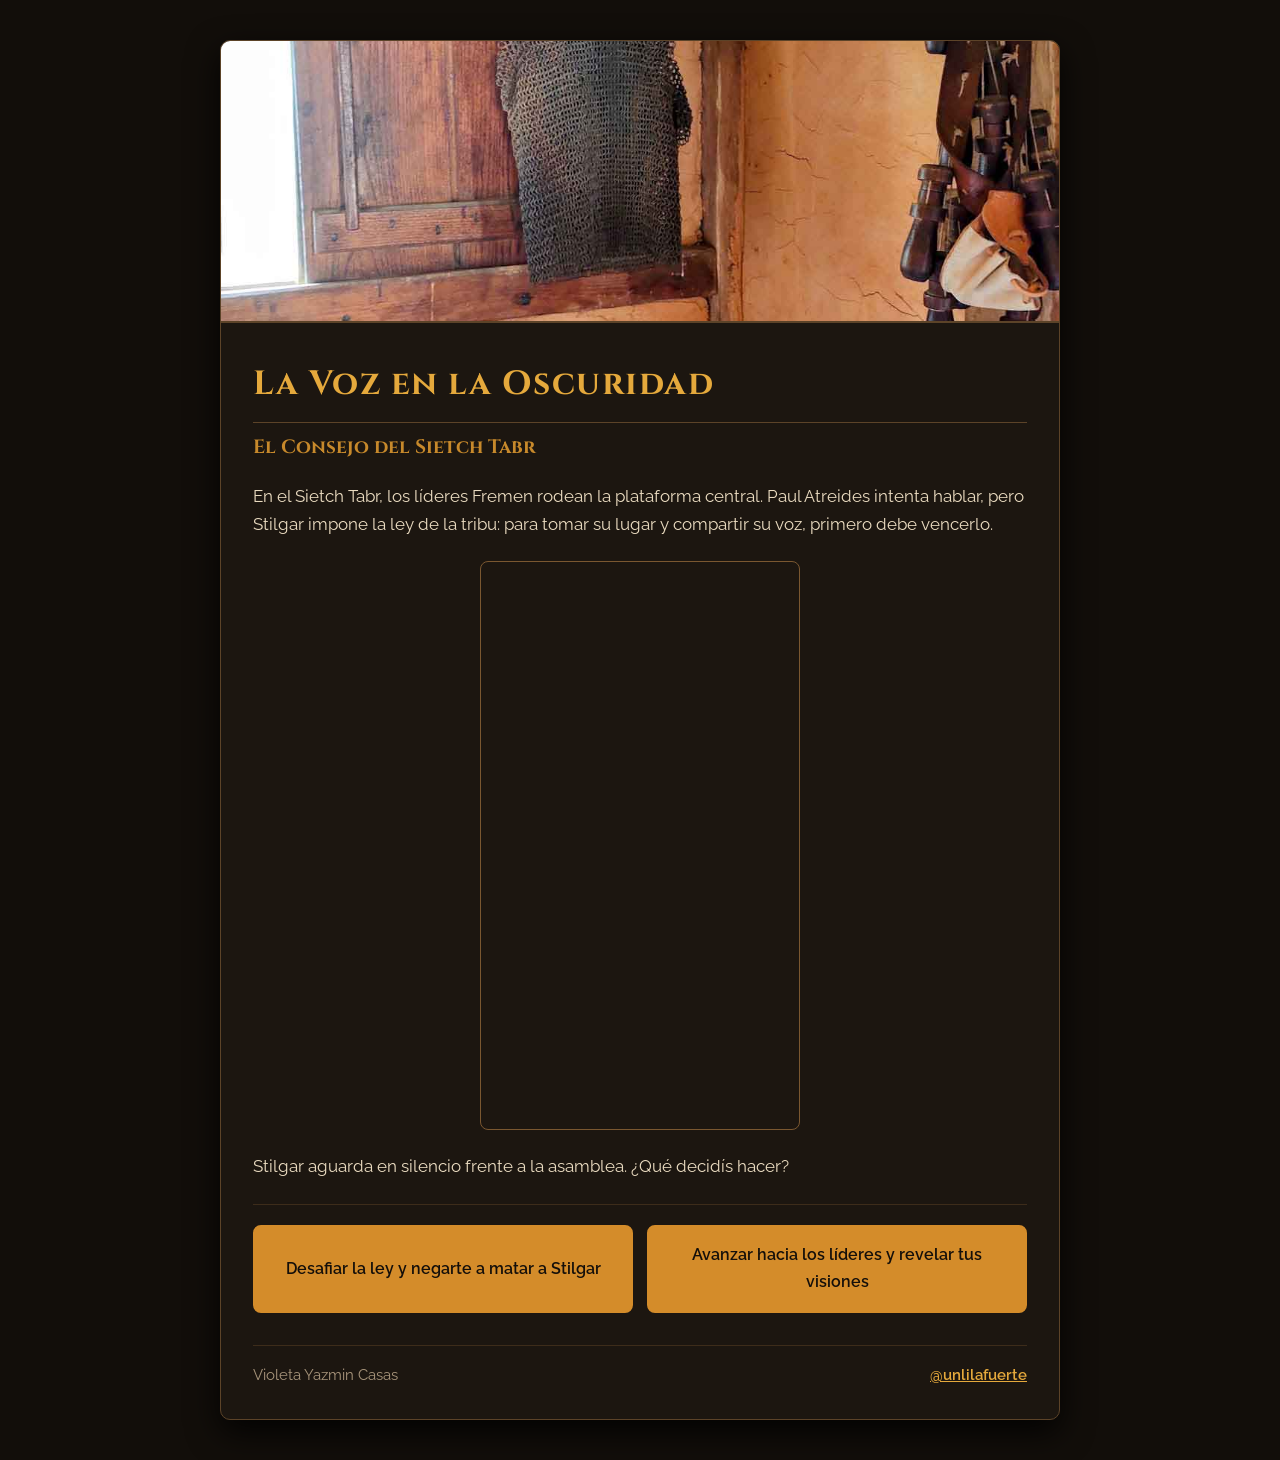
<file: index.html>
<!DOCTYPE html>
<html lang="es">
<head>
  <meta charset="UTF-8">
  <meta name="viewport" content="width=device-width, initial-scale=1.0">
  <title>La Voz en la Oscuridad</title>
  <link rel="preconnect" href="https://fonts.googleapis.com">
  <link rel="preconnect" href="https://fonts.gstatic.com" crossorigin>
  <link href="https://fonts.googleapis.com/css2?family=Cinzel:wght@600;800&family=Raleway:wght@300;400;600&display=swap" rel="stylesheet">
  <link rel="stylesheet" href="style.css">
</head>
<body>
  <div class="contenedor">
    <header class="sitio-header">
      <img src="arrakis.jpg" alt="Interior rústico con paredes de barro ocre, madera, casco y cota de malla metálica colgados junto a una ventana y herramientas a la derecha">
    </header>

    <main class="contenido-nodo">
      <h1>La Voz en la Oscuridad</h1>
      <h2>El Consejo del Sietch Tabr</h2>

      <p>En el Sietch Tabr, los líderes Fremen rodean la plataforma central. Paul Atreides intenta hablar, pero Stilgar impone la ley de la tribu: para tomar su lugar y compartir su voz, primero debe vencerlo.</p>

      <div class="video-box">
        <div class="video-responsive">
          <iframe src="https://www.youtube.com/embed/kXSQ0a_3k48?mute=1" title="Dunas y cauces ocultos bajo el desierto" frameborder="0" allow="accelerometer; autoplay; clipboard-write; encrypted-media; gyroscope; picture-in-picture" allowfullscreen></iframe>
        </div>
      </div>

      <p>Stilgar aguarda en silencio frente a la asamblea. ¿Qué decidís hacer?</p>

      <nav class="opciones">
        <a href="nodo2.html">Desafiar la ley y negarte a matar a Stilgar</a>
        <a href="nodo3.html">Avanzar hacia los líderes y revelar tus visiones</a>
      </nav>

      <footer>
        <span>Violeta Yazmin Casas</span>
        <a href="https://www.instagram.com/unlilafuerte/" target="_blank" rel="noopener">@unlilafuerte</a>
      </footer>
    </main>
  </div>
</body>
</html>
</file>
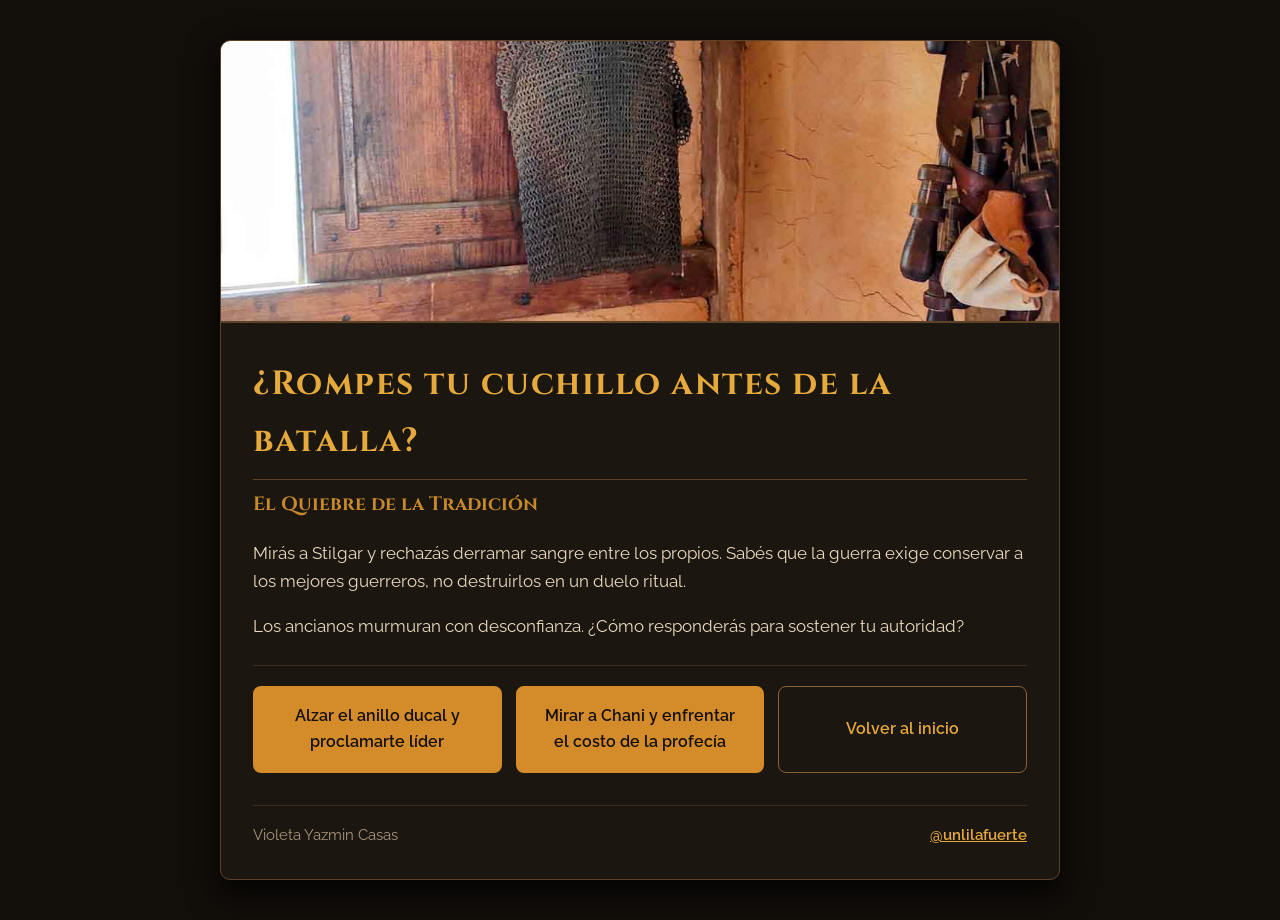
<file: nodo2.html>
<!DOCTYPE html>
<html lang="es">
<head>
  <meta charset="UTF-8">
  <meta name="viewport" content="width=device-width, initial-scale=1.0">
  <title>¿Rompes tu cuchillo antes de la batalla?</title>
  <link rel="preconnect" href="https://fonts.googleapis.com">
  <link rel="preconnect" href="https://fonts.gstatic.com" crossorigin>
  <link href="https://fonts.googleapis.com/css2?family=Cinzel:wght@600;800&family=Raleway:wght@300;400;600&display=swap" rel="stylesheet">
  <link rel="stylesheet" href="style.css">
</head>
<body>
  <div class="contenedor">
    <header class="sitio-header">
      <img src="arrakis.jpg" alt="Interior rústico con paredes de barro ocre, madera, casco y cota de malla metálica colgados junto a una ventana y herramientas a la derecha">
    </header>

    <main class="contenido-nodo">
      <h1>¿Rompes tu cuchillo antes de la batalla?</h1>
      <h2>El Quiebre de la Tradición</h2>

      <p>Mirás a Stilgar y rechazás derramar sangre entre los propios. Sabés que la guerra exige conservar a los mejores guerreros, no destruirlos en un duelo ritual.</p>

      <p>Los ancianos murmuran con desconfianza. ¿Cómo responderás para sostener tu autoridad?</p>

      <nav class="opciones">
        <a href="nodo4.html">Alzar el anillo ducal y proclamarte líder</a>
        <a href="nodo5.html">Mirar a Chani y enfrentar el costo de la profecía</a>
        <a href="index.html" class="secundario">Volver al inicio</a>
      </nav>

      <footer>
        <span>Violeta Yazmin Casas</span>
        <a href="https://www.instagram.com/unlilafuerte/" target="_blank" rel="noopener">@unlilafuerte</a>
      </footer>
    </main>
  </div>
</body>
</html>
</file>
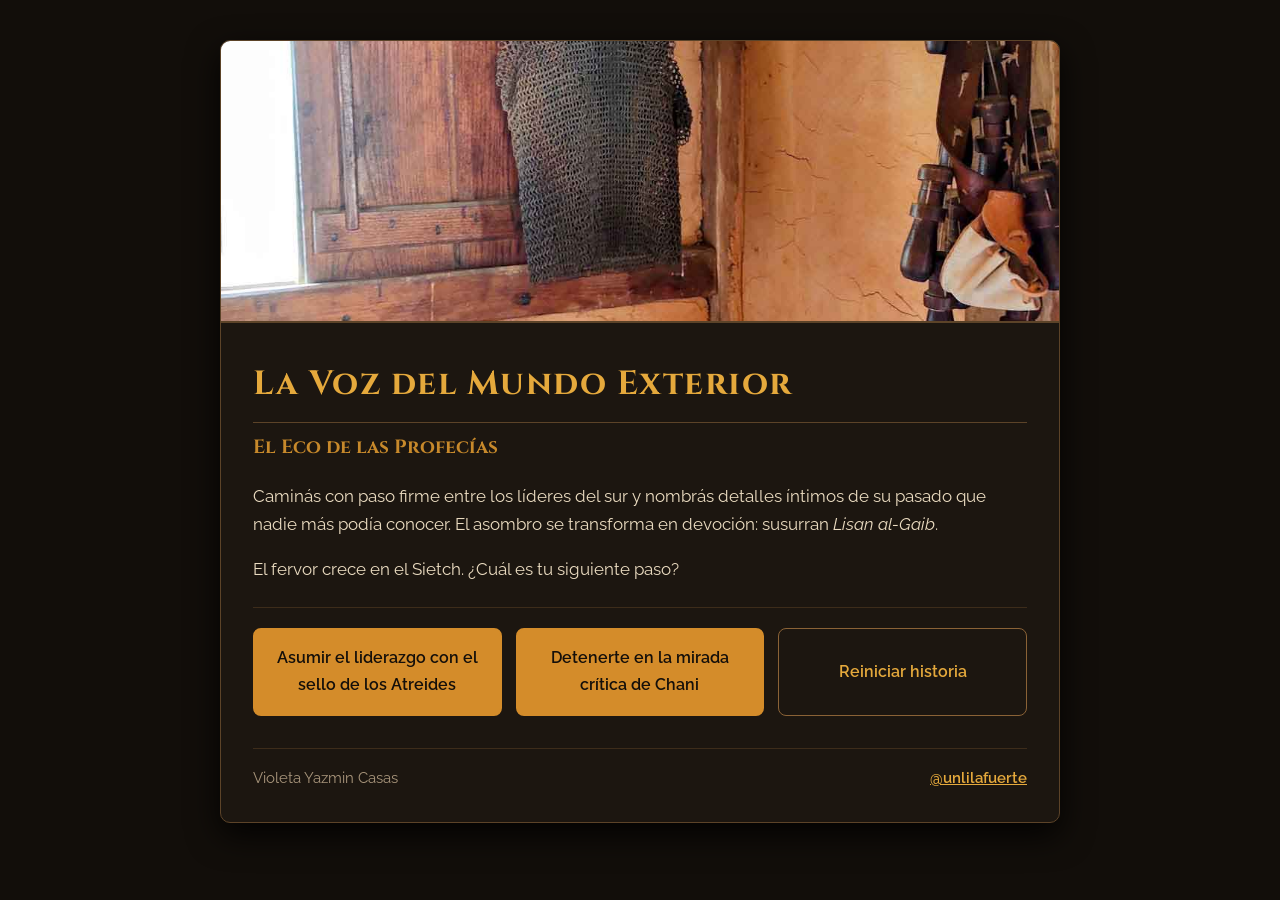
<file: nodo3.html>
<!DOCTYPE html>
<html lang="es">
<head>
  <meta charset="UTF-8">
  <meta name="viewport" content="width=device-width, initial-scale=1.0">
  <title>La Voz del Mundo Exterior</title>
  <link rel="preconnect" href="https://fonts.googleapis.com">
  <link rel="preconnect" href="https://fonts.gstatic.com" crossorigin>
  <link href="https://fonts.googleapis.com/css2?family=Cinzel:wght@600;800&family=Raleway:wght@300;400;600&display=swap" rel="stylesheet">
  <link rel="stylesheet" href="style.css">
</head>
<body>
  <div class="contenedor">
    <header class="sitio-header">
      <img src="arrakis.jpg" alt="Interior rústico con paredes de barro ocre, madera, casco y cota de malla metálica colgados junto a una ventana y herramientas a la derecha">
    </header>

    <main class="contenido-nodo">
      <h1>La Voz del Mundo Exterior</h1>
      <h2>El Eco de las Profecías</h2>

      <p>Caminás con paso firme entre los líderes del sur y nombrás detalles íntimos de su pasado que nadie más podía conocer. El asombro se transforma en devoción: susurran <em>Lisan al-Gaib</em>.</p>

      <p>El fervor crece en el Sietch. ¿Cuál es tu siguiente paso?</p>

      <nav class="opciones">
        <a href="nodo4.html">Asumir el liderazgo con el sello de los Atreides</a>
        <a href="nodo5.html">Detenerte en la mirada crítica de Chani</a>
        <a href="index.html" class="secundario">Reiniciar historia</a>
      </nav>

      <footer>
        <span>Violeta Yazmin Casas</span>
        <a href="https://www.instagram.com/unlilafuerte/" target="_blank" rel="noopener">@unlilafuerte</a>
      </footer>
    </main>
  </div>
</body>
</html>
</file>
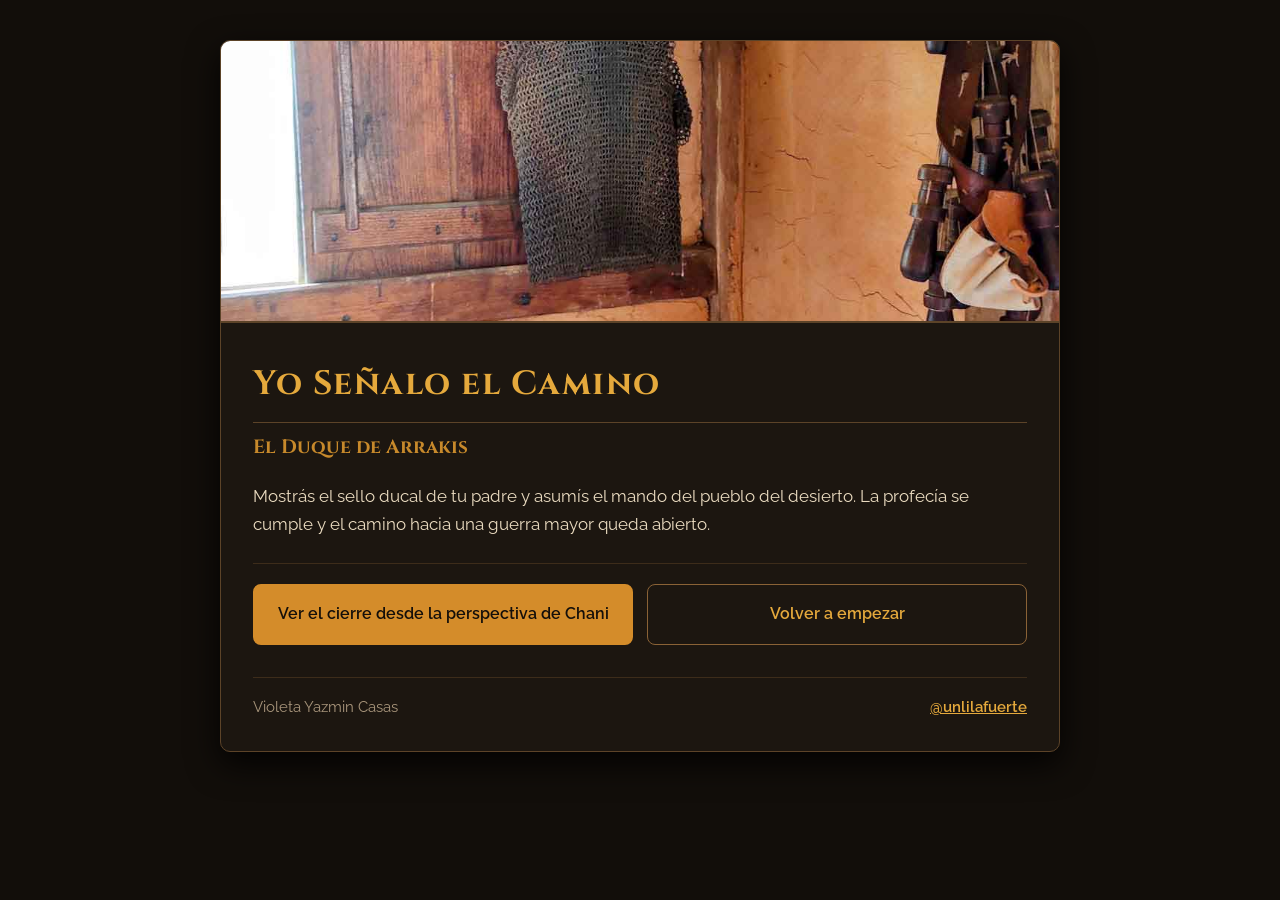
<file: nodo4.html>
<!DOCTYPE html>
<html lang="es">
<head>
  <meta charset="UTF-8">
  <meta name="viewport" content="width=device-width, initial-scale=1.0">
  <title>Yo Señalo el Camino</title>
  <link rel="preconnect" href="https://fonts.googleapis.com">
  <link rel="preconnect" href="https://fonts.gstatic.com" crossorigin>
  <link href="https://fonts.googleapis.com/css2?family=Cinzel:wght@600;800&family=Raleway:wght@300;400;600&display=swap" rel="stylesheet">
  <link rel="stylesheet" href="style.css">
</head>
<body>
  <div class="contenedor">
    <header class="sitio-header">
      <img src="arrakis.jpg" alt="Interior rústico con paredes de barro ocre, madera, casco y cota de malla metálica colgados junto a una ventana y herramientas a la derecha">
    </header>

    <main class="contenido-nodo">
      <h1>Yo Señalo el Camino</h1>
      <h2>El Duque de Arrakis</h2>

      <p>Mostrás el sello ducal de tu padre y asumís el mando del pueblo del desierto. La profecía se cumple y el camino hacia una guerra mayor queda abierto.</p>

      <nav class="opciones">
        <a href="nodo5.html">Ver el cierre desde la perspectiva de Chani</a>
        <a href="index.html" class="secundario">Volver a empezar</a>
      </nav>

      <footer>
        <span>Violeta Yazmin Casas</span>
        <a href="https://www.instagram.com/unlilafuerte/" target="_blank" rel="noopener">@unlilafuerte</a>
      </footer>
    </main>
  </div>
</body>
</html>
</file>
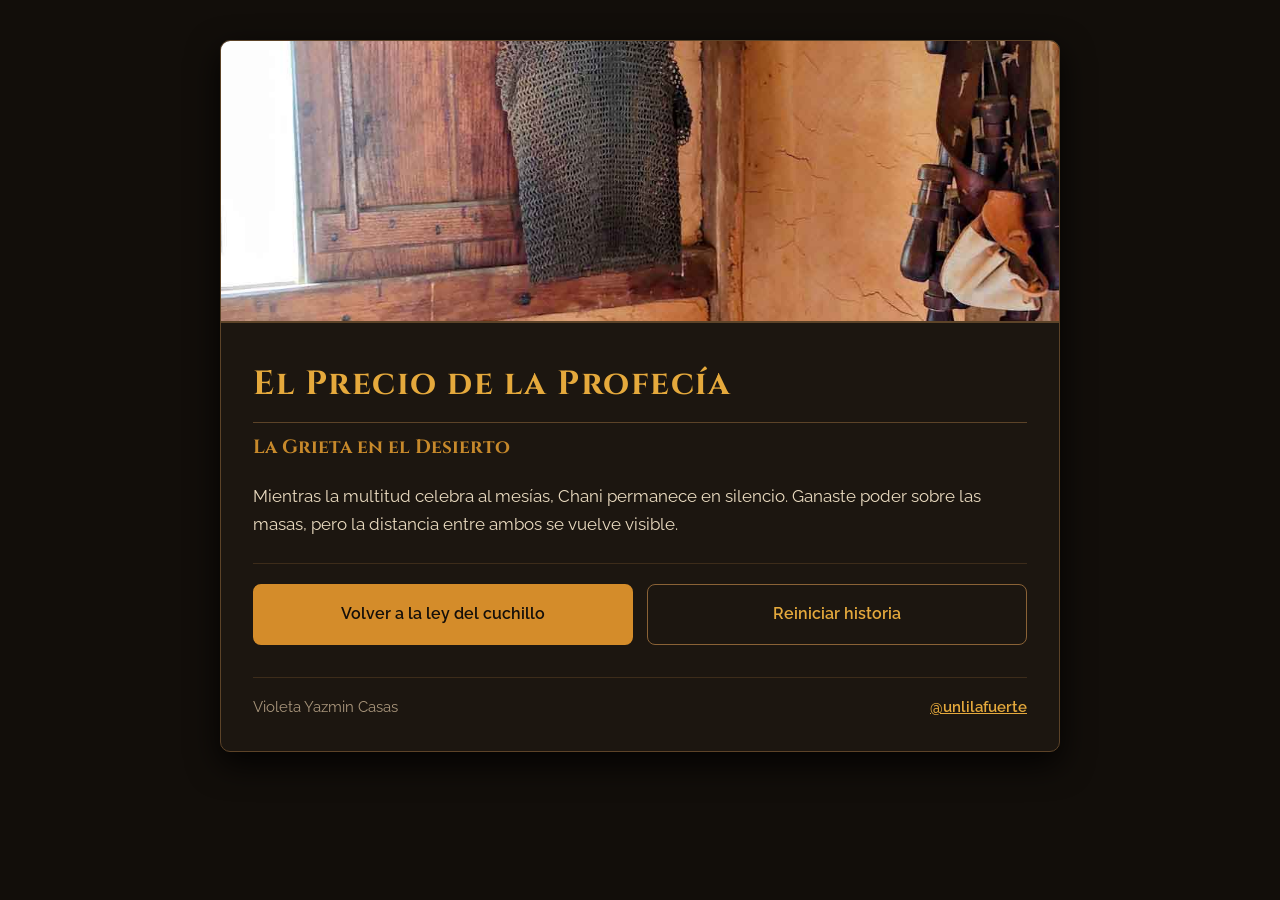
<file: nodo5.html>
<!DOCTYPE html>
<html lang="es">
<head>
  <meta charset="UTF-8">
  <meta name="viewport" content="width=device-width, initial-scale=1.0">
  <title>El Precio de la Profecía</title>
  <link rel="preconnect" href="https://fonts.googleapis.com">
  <link rel="preconnect" href="https://fonts.gstatic.com" crossorigin>
  <link href="https://fonts.googleapis.com/css2?family=Cinzel:wght@600;800&family=Raleway:wght@300;400;600&display=swap" rel="stylesheet">
  <link rel="stylesheet" href="style.css">
</head>
<body>
  <div class="contenedor">
    <header class="sitio-header">
      <img src="arrakis.jpg" alt="Interior rústico con paredes de barro ocre, madera, casco y cota de malla metálica colgados junto a una ventana y herramientas a la derecha">
    </header>

    <main class="contenido-nodo">
      <h1>El Precio de la Profecía</h1>
      <h2>La Grieta en el Desierto</h2>

      <p>Mientras la multitud celebra al mesías, Chani permanece en silencio. Ganaste poder sobre las masas, pero la distancia entre ambos se vuelve visible.</p>

      <nav class="opciones">
        <a href="nodo2.html">Volver a la ley del cuchillo</a>
        <a href="index.html" class="secundario">Reiniciar historia</a>
      </nav>

      <footer>
        <span>Violeta Yazmin Casas</span>
        <a href="https://www.instagram.com/unlilafuerte/" target="_blank" rel="noopener">@unlilafuerte</a>
      </footer>
    </main>
  </div>
</body>
</html>
</file>
<file: style.css>
@import url('https://fonts.googleapis.com/css2?family=Cinzel:wght@600;800&family=Raleway:wght@300;400;600&display=swap');

* {
  box-sizing: border-box;
  margin: 0;
  padding: 0;
}

body {
  background-color: #120e0a;
  color: #e6d5b8;
  font-family: 'Raleway', sans-serif;
  line-height: 1.7;
  padding: 20px;
}

.contenedor {
  max-width: 840px;
  margin: 20px auto;
  background-color: #1c1610;
  border: 1px solid #5c4328;
  border-radius: 10px;
  overflow: hidden;
  box-shadow: 0 12px 32px rgba(0, 0, 0, 0.85);
}

/* Header del sitio web con la imagen */
.sitio-header {
  width: 100%;
  border-bottom: 2px solid #5c4328;
}

.sitio-header img {
  width: 100%;
  height: 280px;
  object-fit: cover;
  display: block;
}

.contenido-nodo {
  padding: 32px;
}

/* Tipografía, color y tamaño de etiquetas semánticas */
h1 {
  font-family: 'Cinzel', serif;
  font-size: 2.1rem;
  color: #e5a93c;
  letter-spacing: 1.5px;
  margin-bottom: 8px;
  border-bottom: 1px solid #5c4328;
  padding-bottom: 10px;
}

h2 {
  font-family: 'Cinzel', serif;
  font-size: 1.2rem;
  color: #c7892b;
  margin-bottom: 18px;
}

p {
  font-family: 'Raleway', sans-serif;
  font-size: 1.05rem;
  color: #eadbc0;
  margin-bottom: 16px;
}

/* Opciones interactivas */
.opciones {
  display: grid;
  grid-template-columns: repeat(auto-fit, minmax(220px, 1fr));
  gap: 14px;
  margin-top: 24px;
  padding-top: 20px;
  border-top: 1px solid #3d2c1a;
}

a {
  font-family: 'Raleway', sans-serif;
  font-size: 0.98rem;
  font-weight: 600;
  color: #140f0a;
  background-color: #d48c2a;
  text-decoration: none;
  padding: 15px 18px;
  border-radius: 8px;
  border: 2px solid #d48c2a;
  transition: transform 0.2s ease, background-color 0.2s ease, box-shadow 0.2s ease;
  display: flex;
  align-items: center;
  justify-content: center;
  text-align: center;
}

a:hover {
  background-color: #f0a83e;
  border-color: #f0a83e;
  transform: translateY(-3px);
  box-shadow: 0 6px 16px rgba(212, 140, 42, 0.3);
}

a.secundario {
  background-color: transparent;
  color: #e5a93c;
  border: 1px solid #8a6236;
}

a.secundario:hover {
  background-color: rgba(229, 169, 60, 0.12);
  border-color: #e5a93c;
  color: #f5be58;
}

/* Video Short vertical embebido */
.video-box {
  margin: 22px 0;
}

.video-responsive {
  position: relative;
  width: 100%;
  max-width: 320px;
  aspect-ratio: 9 / 16;
  margin: 0 auto;
  overflow: hidden;
  border-radius: 8px;
  border: 1px solid #7a5730;
}

.video-responsive iframe {
  position: absolute;
  top: 0;
  left: 0;
  width: 100%;
  height: 100%;
}

/* Pie de página */
footer {
  margin-top: 32px;
  padding-top: 16px;
  border-top: 1px solid #3d2c1a;
  display: flex;
  justify-content: space-between;
  align-items: center;
  flex-wrap: wrap;
  gap: 12px;
  font-size: 0.92rem;
  color: #a8957b;
}

footer a {
  display: inline;
  background: none;
  border: none;
  padding: 0;
  box-shadow: none;
  color: #e5a93c;
  font-size: 0.92rem;
  text-decoration: underline;
}

footer a:hover {
  background: none;
  border: none;
  box-shadow: none;
  transform: none;
  color: #f5be58;
}
</file>
